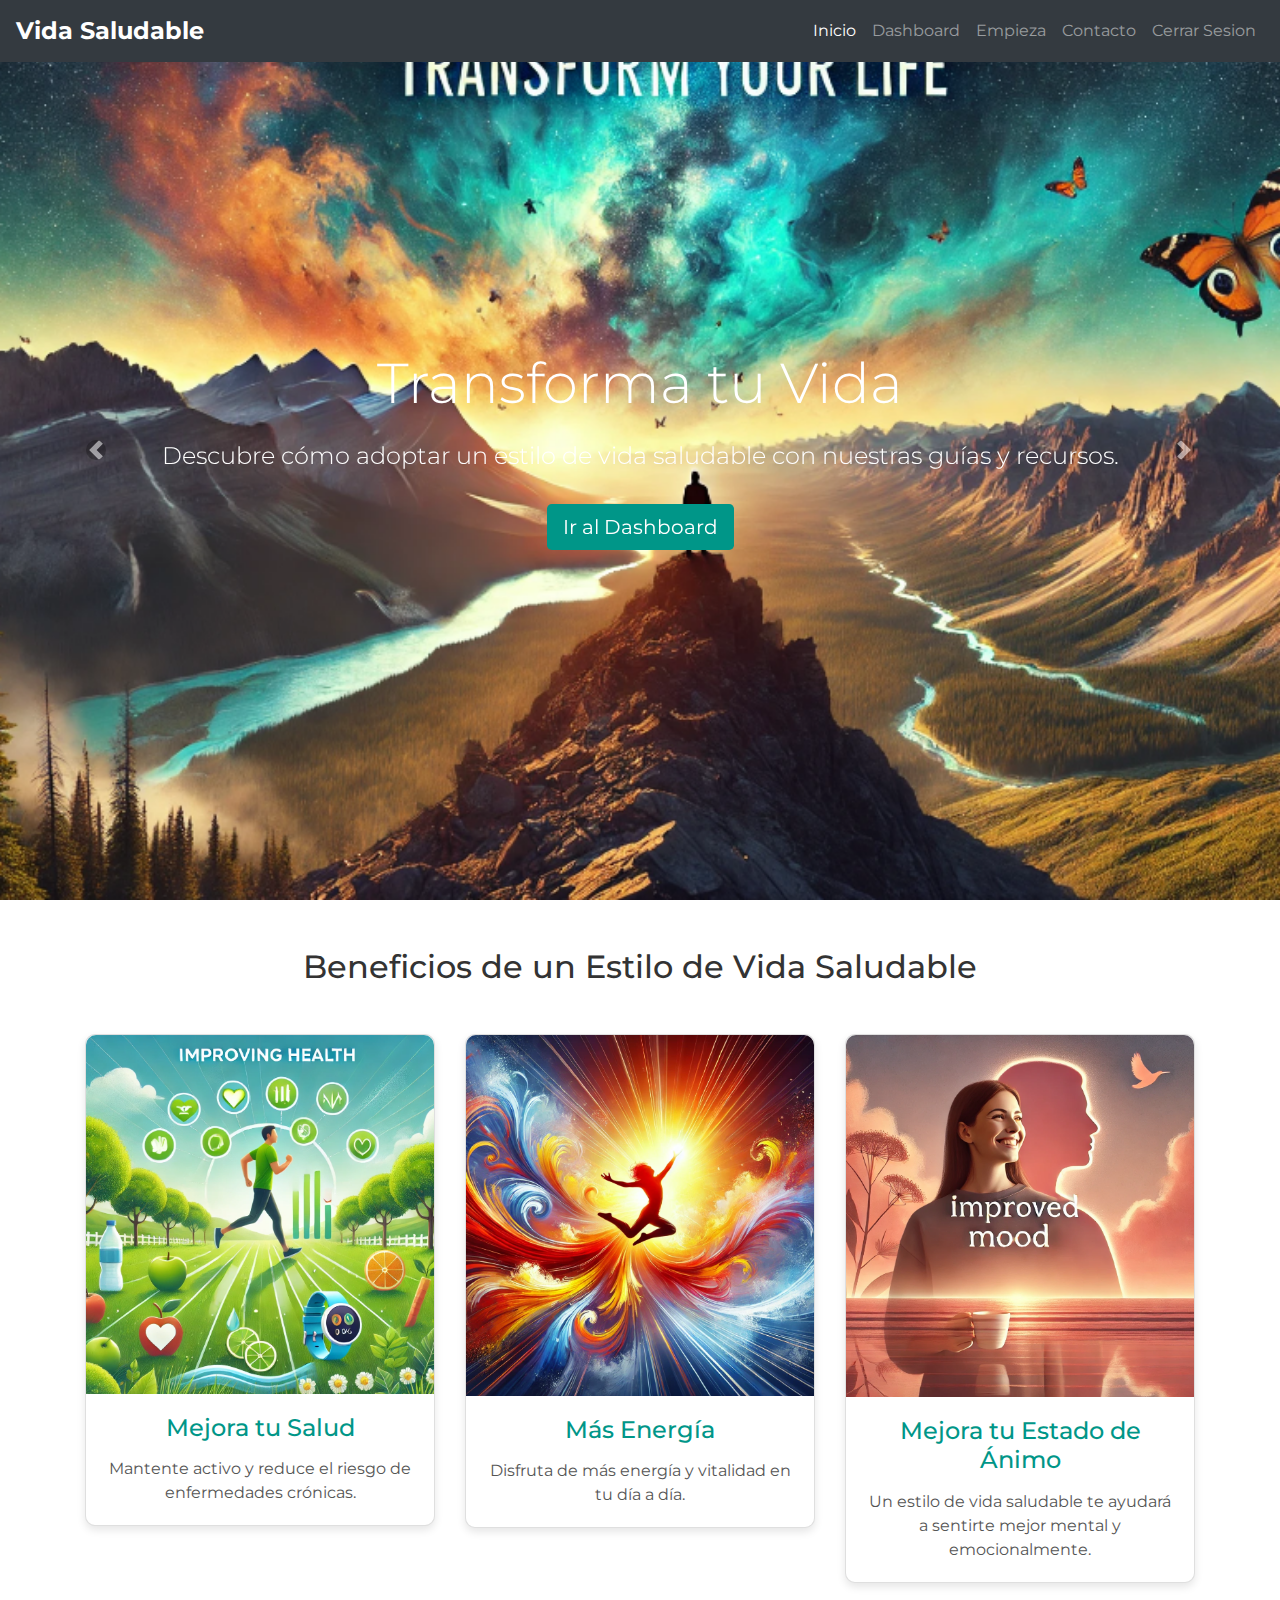
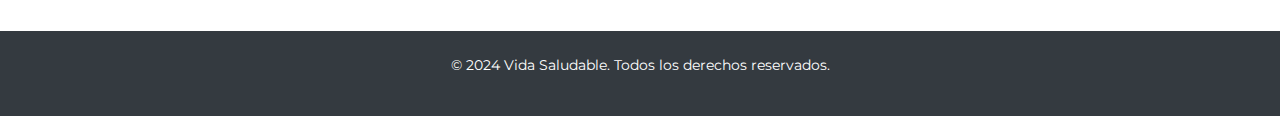
<file: index.html>
<!DOCTYPE html>
<html lang="es">
<head>
    <meta charset="UTF-8">
    <meta name="viewport" content="width=device-width, initial-scale=1.0">
    <title>Vida Saludable</title>
    <!-- Bootstrap CSS -->
    <link href="https://stackpath.bootstrapcdn.com/bootstrap/4.5.2/css/bootstrap.min.css" rel="stylesheet">
    <!-- Google Fonts -->
    <link href="https://fonts.googleapis.com/css2?family=Montserrat:wght@400;700&display=swap" rel="stylesheet">
    <!-- FontAwesome Icons -->
    <link href="https://cdnjs.cloudflare.com/ajax/libs/font-awesome/5.15.3/css/all.min.css" rel="stylesheet">
    <!-- Custom CSS -->
    <link rel="stylesheet" href="styles.css">
</head>
<body>
    <!-- Navbar -->
    <nav class="navbar navbar-expand-lg navbar-dark bg-dark fixed-top">
        <a class="navbar-brand" href="#">Vida Saludable</a>
        <button class="navbar-toggler" type="button" data-toggle="collapse" data-target="#navbarNav" aria-controls="navbarNav" aria-expanded="false" aria-label="Toggle navigation">
            <span class="navbar-toggler-icon"></span>
        </button>
        <div class="collapse navbar-collapse" id="navbarNav">
            <ul class="navbar-nav ml-auto">
                <li class="nav-item active">
                    <a class="nav-link" href="#">Inicio</a>
                </li>
                <li class="nav-item" id="dashboard-link">
                    <a class="nav-link" href="dashboard.html">Dashboard</a>
                </li>
                <li class="nav-item">
                    <a class="nav-link" href="blog.html">Empieza</a>
                </li>
                <li class="nav-item">
                    <a class="nav-link" href="contact.html">Contacto</a>
                </li>
                <li class="nav-item">
                    <a class="nav-link" href="login.html" id="logoutButton">Cerrar Sesion</a>
                </li>
            </ul>
        </div>
    </nav>

    <!-- Carousel Section -->
    <section id="heroCarousel" class="carousel slide" data-ride="carousel">
        <div class="carousel-inner">
            <!-- Slide 1 -->
            <div class="carousel-item active" style="background-image: url('img/TransformaVida.png');">
                <div class="d-flex justify-content-center align-items-center" style="height: 100vh;">
                    <div class="text-center text-white">
                        <h1 class="display-3">Transforma tu Vida</h1>
                        <p class="lead">Descubre cómo adoptar un estilo de vida saludable con nuestras guías y recursos.</p>
                        <a href="dashboard.html" class="btn btn-primary btn-lg">Ir al Dashboard</a>
                    </div>
                </div>
            </div>
            <!-- Slide 2 -->
            <div class="carousel-item" style="background-image: url('img/Alcance.png');">
                <div class="d-flex justify-content-center align-items-center" style="height: 100vh;">
                    <div class="text-center text-white">
                        <h1 class="display-3">Bienestar a tu Alcance</h1>
                        <p class="lead">Encuentra consejos prácticos para mejorar tu salud física y mental.</p>
                        <a href="dashboard.html" class="btn btn-primary btn-lg">Explorar Ahora</a>
                    </div>
                </div>
            </div>
            <!-- Slide 3 -->
            <div class="carousel-item" style="background-image: url('img/ViveSaludable.png');">
                <div class="d-flex justify-content-center align-items-center" style="height: 100vh;">
                    <div class="text-center text-white">
                        <h1 class="display-3">Vive Saludable</h1>
                        <p class="lead">Únete a nuestra comunidad y transforma tu estilo de vida.</p>
                        <a href="dashboard.html" class="btn btn-primary btn-lg">Únete Hoy</a>
                    </div>
                </div>
            </div>
        </div>
        <!-- Carousel Controls -->
        <a class="carousel-control-prev" href="#heroCarousel" role="button" data-slide="prev">
            <span class="carousel-control-prev-icon" aria-hidden="true"></span>
            <span class="sr-only">Anterior</span>
        </a>
        <a class="carousel-control-next" href="#heroCarousel" role="button" data-slide="next">
            <span class="carousel-control-next-icon" aria-hidden="true"></span>
            <span class="sr-only">Siguiente</span>
        </a>
    </section>


    <!-- Content Section -->
    <section class="features py-5 text-center">
        <div class="container">
            <h2 class="mb-5">Beneficios de un Estilo de Vida Saludable</h2>
            <div class="row">
                <div class="col-md-4">
                    <div class="card">
                        <img src="img/Salud.png" class="card-img-top" alt="Salud">
                        <div class="card-body">
                            <h3 class="card-title">Mejora tu Salud</h3>
                            <p class="card-text">Mantente activo y reduce el riesgo de enfermedades crónicas.</p>
                        </div>
                    </div>
                </div>
                <div class="col-md-4">
                    <div class="card">
                        <img src="img/Energia.png" class="card-img-top" alt="Energía">
                        <div class="card-body">
                            <h3 class="card-title">Más Energía</h3>
                            <p class="card-text">Disfruta de más energía y vitalidad en tu día a día.</p>
                        </div>
                    </div>
                </div>
                <div class="col-md-4">
                    <div class="card">
                        <img src="img/EstadoAnimo.png" class="card-img-top" alt="Ánimo">
                        <div class="card-body">
                            <h3 class="card-title">Mejora tu Estado de Ánimo</h3>
                            <p class="card-text">Un estilo de vida saludable te ayudará a sentirte mejor mental y emocionalmente.</p>
                        </div>
                    </div>
                </div>
            </div>
        </div>
    </section>

    <!-- Footer -->
    <footer class="bg-dark text-white text-center py-4">
        <p>&copy; 2024 Vida Saludable. Todos los derechos reservados.</p>
    </footer>

    <!-- Bootstrap JS -->
    <script src="https://code.jquery.com/jquery-3.5.1.slim.min.js"></script>
    <script src="https://cdn.jsdelivr.net/npm/@popperjs/core@2.9.1/dist/umd/popper.min.js"></script>
    <script src="https://stackpath.bootstrapcdn.com/bootstrap/4.5.2/js/bootstrap.min.js"></script>
    <script>
        // Seleccionar el botón de cierre de sesión
        const logoutButton = document.querySelector('#logoutButton');

        // Manejar el evento de clic en el botón de cierre de sesión
        logoutButton.addEventListener('click', function() {
            // Eliminar los datos del usuario logueado del sessionStorage o localStorage
            sessionStorage.removeItem('loggedInUser');
            
            // Redirigir a la página de inicio de sesión
            window.location.href = 'login.html';
        });
    </script>
    
</body>
</html>
</file>
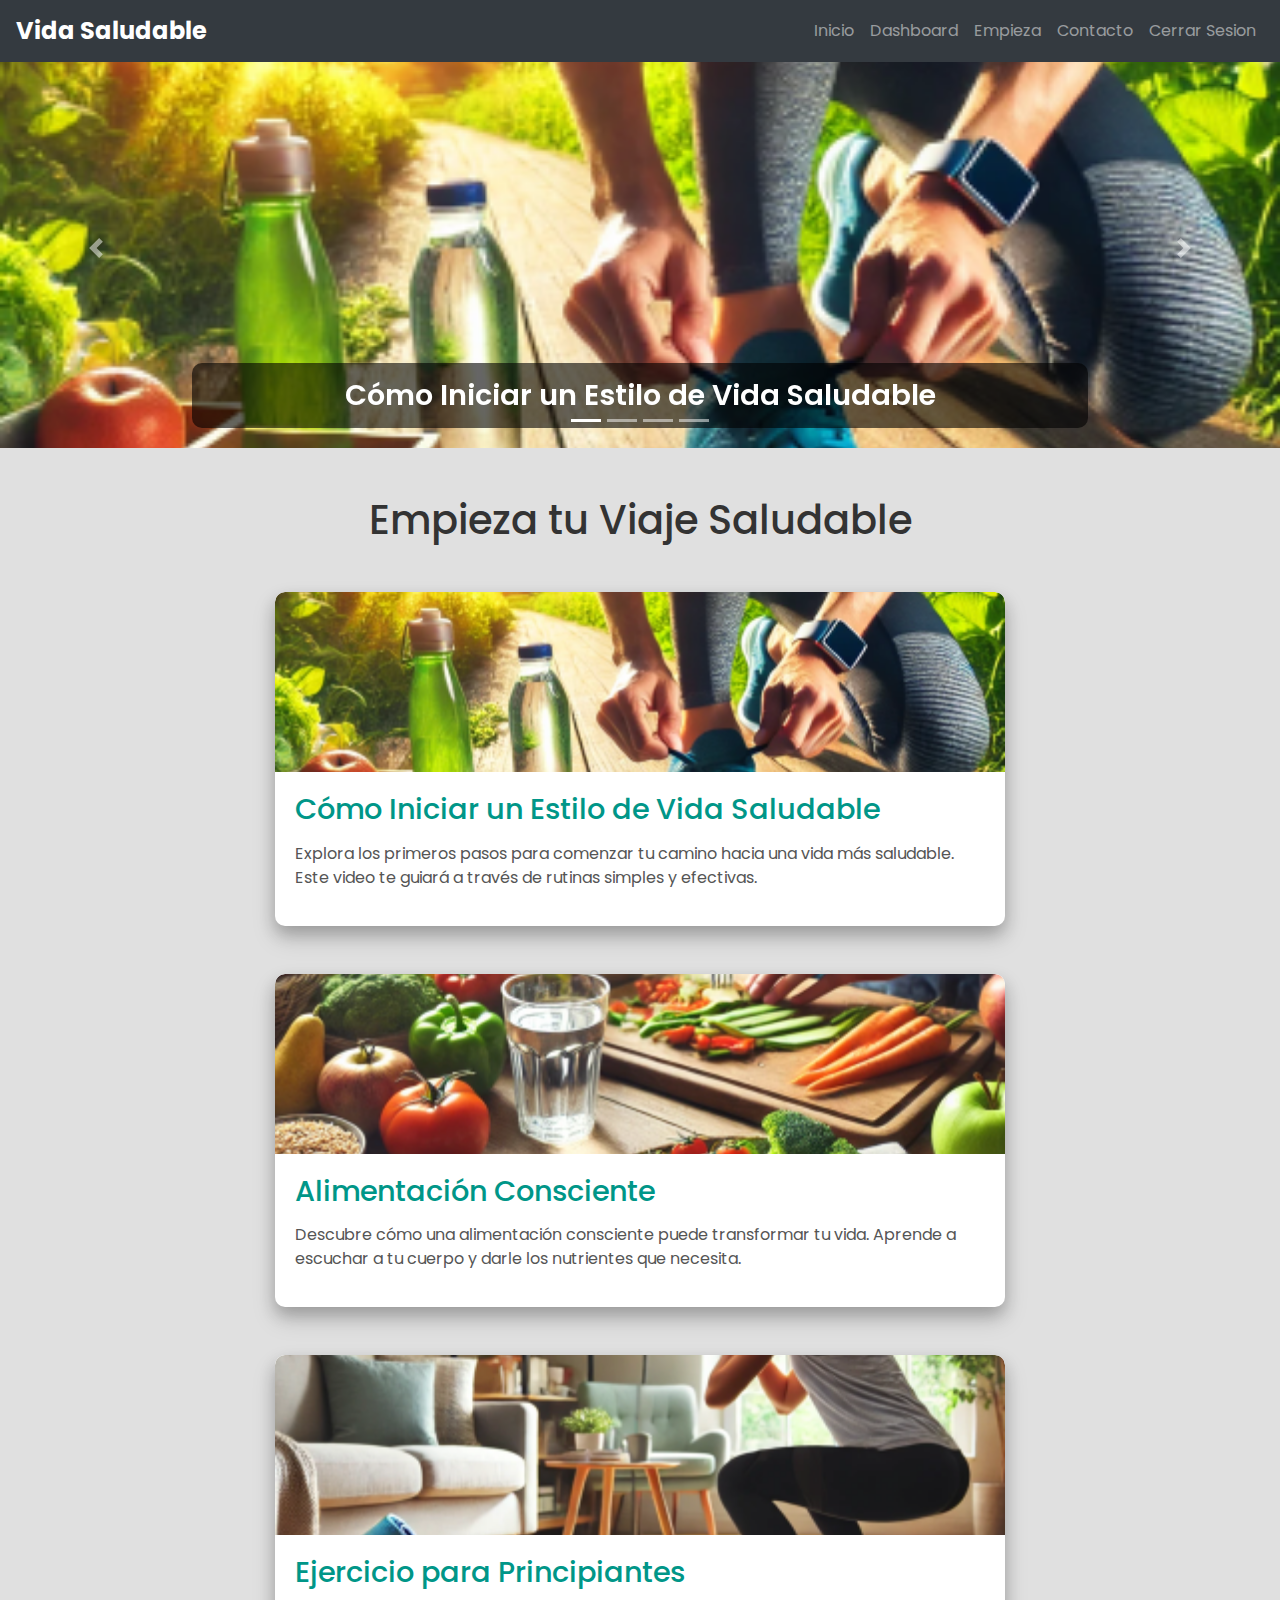
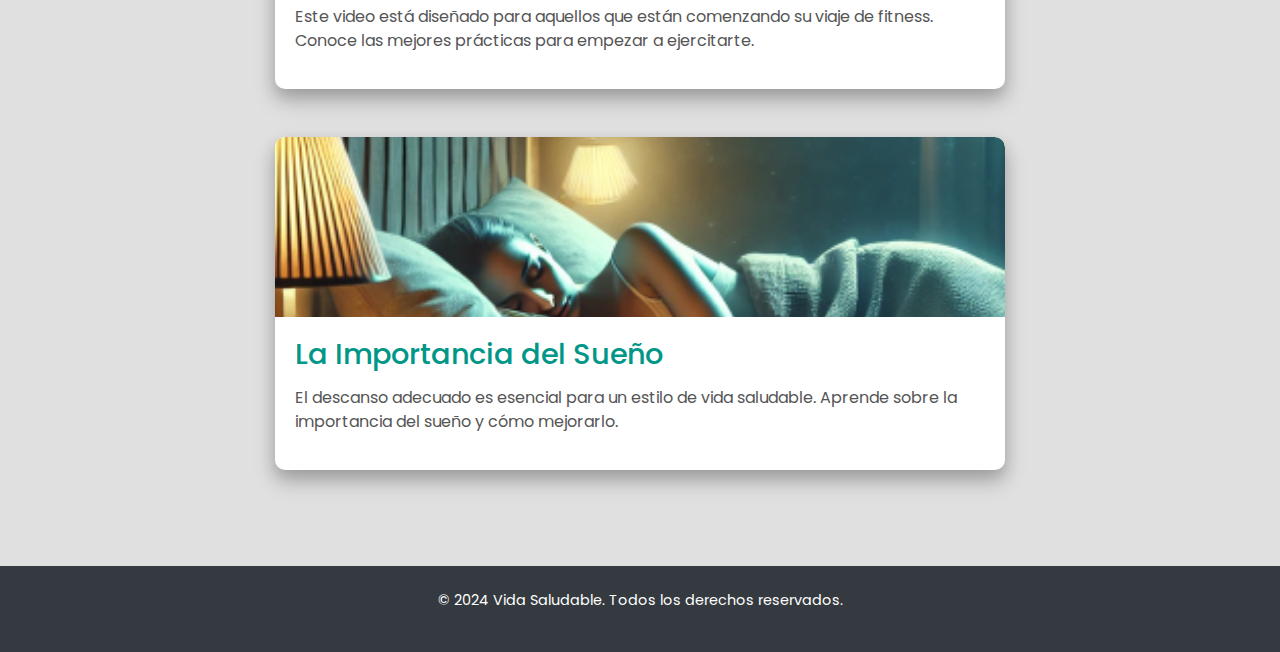
<file: blog.html>
<!DOCTYPE html>
<html lang="es">
<head>
    <meta charset="UTF-8">
    <meta name="viewport" content="width=device-width, initial-scale=1.0">
    <title>Empieza - Vida Saludable</title>
    <!-- Bootstrap CSS -->
    <link href="https://stackpath.bootstrapcdn.com/bootstrap/4.5.2/css/bootstrap.min.css" rel="stylesheet">
    <!-- Google Fonts -->
    <link href="https://fonts.googleapis.com/css2?family=Poppins:wght@400;600&display=swap" rel="stylesheet">
    <!-- FontAwesome Icons -->
    <link href="https://cdnjs.cloudflare.com/ajax/libs/font-awesome/5.15.3/css/all.min.css" rel="stylesheet">
    <!-- Custom CSS -->
    <link rel="stylesheet" href="blog-style.css">
</head>
<body>
    <!-- Navbar -->
    <nav class="navbar navbar-expand-lg navbar-dark bg-dark fixed-top">
        <a class="navbar-brand" href="#">Vida Saludable</a>
        <button class="navbar-toggler" type="button" data-toggle="collapse" data-target="#navbarNav" aria-controls="navbarNav" aria-expanded="false" aria-label="Toggle navigation">
            <span class="navbar-toggler-icon"></span>
        </button>
        <div class="collapse navbar-collapse" id="navbarNav">
            <ul class="navbar-nav ml-auto">
                <li class="nav-item">
                    <a class="nav-link" href="index.html">Inicio</a>
                </li>
                <li class="nav-item">
                    <a class="nav-link" href="dashboard.html">Dashboard</a>
                </li>
                <li class="nav-item">
                    <a class="nav-link" href="empieza.html">Empieza</a>
                </li>
                <li class="nav-item">
                    <a class="nav-link" href="contact.html">Contacto</a>
                </li>
                <li class="nav-item">
                    <a class="nav-link" href="login.html" id="logoutButton">Cerrar Sesion</a>
                </li>
            </ul>
        </div>
    </nav>

    <!-- Carousel Section -->
    <section id="articleCarousel" class="carousel slide mt-5" data-ride="carousel">
        <ol class="carousel-indicators">
            <li data-target="#articleCarousel" data-slide-to="0" class="active"></li>
            <li data-target="#articleCarousel" data-slide-to="1"></li>
            <li data-target="#articleCarousel" data-slide-to="2"></li>
            <li data-target="#articleCarousel" data-slide-to="3"></li>
        </ol>
        <div class="carousel-inner">
            <div class="carousel-item active" data-target="#article1">
                <img src="img/video_placeholder1.png" class="d-block w-100" alt="Video 1">
                <div class="carousel-caption d-none d-md-block">
                    <h5>Cómo Iniciar un Estilo de Vida Saludable</h5>
                </div>
            </div>
            <div class="carousel-item" data-target="#article2">
                <img src="img/video_placerholder2.png" class="d-block w-100" alt="Video 2">
                <div class="carousel-caption d-none d-md-block">
                    <h5>Alimentación Consciente</h5>
                </div>
            </div>
            <div class="carousel-item" data-target="#article3">
                <img src="img/video_placeholder3.png" class="d-block w-100" alt="Video 3">
                <div class="carousel-caption d-none d-md-block">
                    <h5>Ejercicio para Principiantes</h5>
                </div>
            </div>
            <div class="carousel-item" data-target="#article4">
                <img src="img/video_placeholder4.png" class="d-block w-100" alt="Video 4">
                <div class="carousel-caption d-none d-md-block">
                    <h5>La Importancia del Sueño</h5>
                </div>
            </div>
        </div>
        <a class="carousel-control-prev" href="#articleCarousel" role="button" data-slide="prev">
            <span class="carousel-control-prev-icon" aria-hidden="true"></span>
            <span class="sr-only">Anterior</span>
        </a>
        <a class="carousel-control-next" href="#articleCarousel" role="button" data-slide="next">
            <span class="carousel-control-next-icon" aria-hidden="true"></span>
            <span class="sr-only">Siguiente</span>
        </a>
    </section>

    <!-- Main Content -->
    <section class="blog-section py-5">
        <div class="container">
            <h1 class="text-center mb-5">Empieza tu Viaje Saludable</h1>
            <div class="row justify-content-center">
                <!-- Article 1 -->
                <div id="article1" class="col-md-8 mb-5">
                    <div class="blog-article">
                        <img src="img/video_placeholder1.png" alt="Estilo de Vida Saludable" loading="lazy">
                        <div class="article-content">
                            <h3 class="article-title">Cómo Iniciar un Estilo de Vida Saludable</h3>
                            <p>Explora los primeros pasos para comenzar tu camino hacia una vida más saludable. Este video te guiará a través de rutinas simples y efectivas.</p>
                        </div>
                    </div>
                </div>
                <!-- Article 2 -->
                <div id="article2" class="col-md-8 mb-5">
                    <div class="blog-article">
                        <img src="img/video_placerholder2.png" alt="Alimentación Consciente" loading="lazy">
                        <div class="article-content">
                            <h3 class="article-title">Alimentación Consciente</h3>
                            <p>Descubre cómo una alimentación consciente puede transformar tu vida. Aprende a escuchar a tu cuerpo y darle los nutrientes que necesita.</p>
                        </div>
                    </div>
                </div>
                <!-- Article 3 -->
                <div id="article3" class="col-md-8 mb-5">
                    <div class="blog-article">
                        <img src="img/video_placeholder3.png" alt="Ejercicio para Principiantes" loading="lazy">
                        <div class="article-content">
                            <h3 class="article-title">Ejercicio para Principiantes</h3>
                            <p>Este video está diseñado para aquellos que están comenzando su viaje de fitness. Conoce las mejores prácticas para empezar a ejercitarte.</p>
                        </div>
                    </div>
                </div>
                <!-- Article 4 -->
                <div id="article4" class="col-md-8 mb-5">
                    <div class="blog-article">
                        <img src="img/video_placeholder4.png" alt="Importancia del Sueño" loading="lazy">
                        <div class="article-content">
                            <h3 class="article-title">La Importancia del Sueño</h3>
                            <p>El descanso adecuado es esencial para un estilo de vida saludable. Aprende sobre la importancia del sueño y cómo mejorarlo.</p>
                        </div>
                    </div>
                </div>
            </div>
        </div>
    </section>

    <!-- Footer -->
    <footer class="bg-dark text-white text-center py-4">
        <p>&copy; 2024 Vida Saludable. Todos los derechos reservados.</p>
    </footer>

    <!-- Bootstrap JS -->
    <script src="https://code.jquery.com/jquery-3.5.1.slim.min.js"></script>
    <script src="https://cdn.jsdelivr.net/npm/@popperjs/core@2.9.1/dist/umd/popper.min.js"></script>
    <script src="https://stackpath.bootstrapcdn.com/bootstrap/4.5.2/js/bootstrap.min.js"></script>
    <script>
        document.addEventListener('DOMContentLoaded', function() {
            // Detectar clic en el carrusel y navegar al artículo correspondiente
            document.querySelectorAll('.carousel-item').forEach(function(item) {
                item.addEventListener('click', function() {
                    const targetId = item.getAttribute('data-target');
                    const targetElement = document.querySelector(targetId);
                    if (targetElement) {
                        window.scrollTo({
                            top: targetElement.offsetTop - 50, // Ajuste para la altura del navbar
                            behavior: 'smooth'
                        });
                    }
                });
            });
        });

        // Seleccionar el botón de cierre de sesión
        const logoutButton = document.querySelector('#logoutButton');

        // Manejar el evento de clic en el botón de cierre de sesión
        logoutButton.addEventListener('click', function() {
            // Eliminar los datos del usuario logueado del sessionStorage o localStorage
            sessionStorage.removeItem('loggedInUser');
            
            // Redirigir a la página de inicio de sesión
            window.location.href = 'login.html';
        });
    </script>
</body>
</html>
</file>
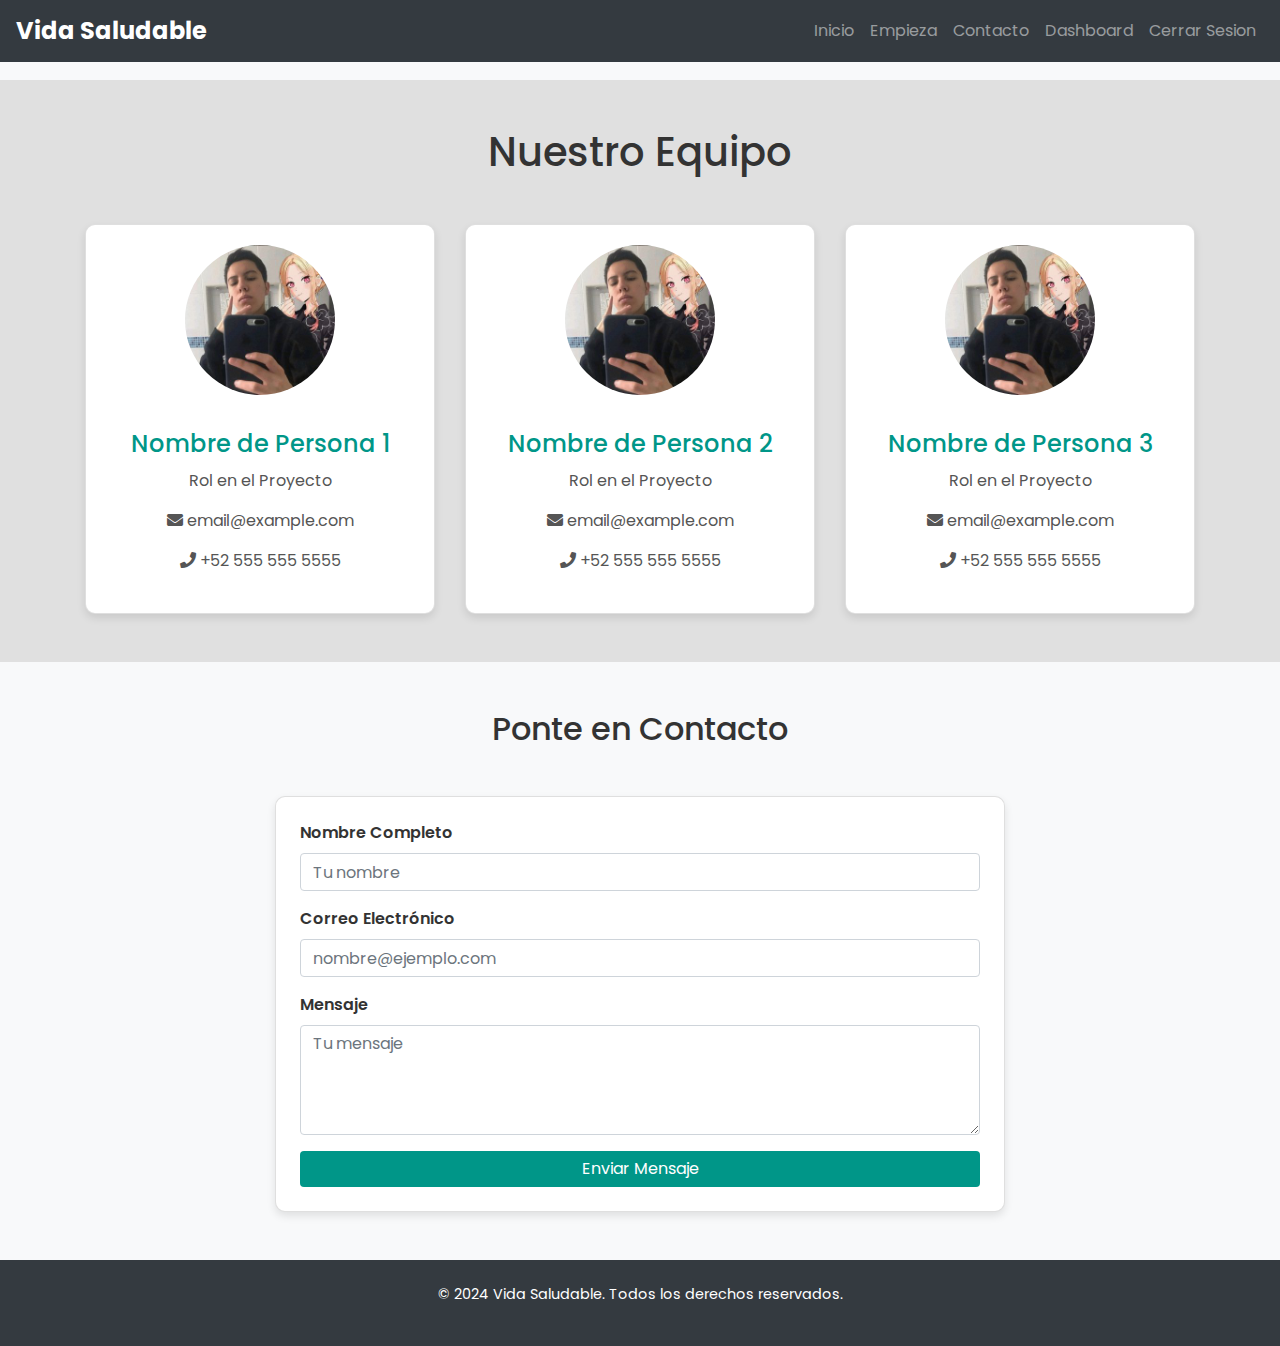
<file: contact.html>
<!DOCTYPE html>
<html lang="es">
<head>
    <meta charset="UTF-8">
    <meta name="viewport" content="width=device-width, initial-scale=1.0">
    <title>Contacto - Vida Saludable</title>
    <!-- Bootstrap CSS -->
    <link href="https://stackpath.bootstrapcdn.com/bootstrap/4.5.2/css/bootstrap.min.css" rel="stylesheet">
    <!-- Google Fonts -->
    <link href="https://fonts.googleapis.com/css2?family=Poppins:wght@400;600&display=swap" rel="stylesheet">
    <!-- FontAwesome Icons -->
    <link href="https://cdnjs.cloudflare.com/ajax/libs/font-awesome/5.15.3/css/all.min.css" rel="stylesheet">
    <!-- Custom CSS -->
    <link rel="stylesheet" href="contact-styles.css">
</head>
<body>
    <!-- Navbar -->
    <nav class="navbar navbar-expand-lg navbar-dark bg-dark fixed-top">
        <a class="navbar-brand" href="#">Vida Saludable</a>
        <button class="navbar-toggler" type="button" data-toggle="collapse" data-target="#navbarNav" aria-controls="navbarNav" aria-expanded="false" aria-label="Toggle navigation">
            <span class="navbar-toggler-icon"></span>
        </button>
        <div class="collapse navbar-collapse" id="navbarNav">
            <ul class="navbar-nav ml-auto">
                <li class="nav-item">
                    <a class="nav-link" href="index.html">Inicio</a>
                </li>
                <li class="nav-item">
                    <a class="nav-link" href="blog.html">Empieza</a>
                </li>
                <li class="nav-item">
                    <a class="nav-link" href="contact.html">Contacto</a>
                </li>
                <li class="nav-item">
                    <a class="nav-link" href="dashboard.html">Dashboard</a>
                </li>
                <li class="nav-item">
                    <a class="nav-link" href="login.html" id="logoutButton">Cerrar Sesion</a>
                </li>
            </ul>
        </div>
    </nav>

    <!-- Team Section -->
    <section class="team-section py-5">
        <div class="container">
            <h1 class="text-center mb-5">Nuestro Equipo</h1>
            <div class="row">
                <!-- Person 1 -->
                <div class="col-md-4">
                    <div class="card team-member">
                        <img src="img/user.jpg" class="card-img-top" alt="Persona 1">
                        <div class="card-body text-center">
                            <h5 class="card-title">Nombre de Persona 1</h5>
                            <p class="card-text">Rol en el Proyecto</p>
                            <p class="card-text"><i class="fas fa-envelope"></i> email@example.com</p>
                            <p class="card-text"><i class="fas fa-phone"></i> +52 555 555 5555</p>
                        </div>
                    </div>
                </div>
                <!-- Person 2 -->
                <div class="col-md-4">
                    <div class="card team-member">
                        <img src="img/user.jpg" class="card-img-top" alt="Persona 2">
                        <div class="card-body text-center">
                            <h5 class="card-title">Nombre de Persona 2</h5>
                            <p class="card-text">Rol en el Proyecto</p>
                            <p class="card-text"><i class="fas fa-envelope"></i> email@example.com</p>
                            <p class="card-text"><i class="fas fa-phone"></i> +52 555 555 5555</p>
                        </div>
                    </div>
                </div>
                <!-- Person 3 -->
                <div class="col-md-4">
                    <div class="card team-member">
                        <img src="img/user.jpg" class="card-img-top" alt="Persona 3">
                        <div class="card-body text-center">
                            <h5 class="card-title">Nombre de Persona 3</h5>
                            <p class="card-text">Rol en el Proyecto</p>
                            <p class="card-text"><i class="fas fa-envelope"></i> email@example.com</p>
                            <p class="card-text"><i class="fas fa-phone"></i> +52 555 555 5555</p>
                        </div>
                    </div>
                </div>
            </div>
        </div>
    </section>

    <!-- Contact Form Section -->
    <section class="contact-form-section py-5">
        <div class="container">
            <h2 class="text-center mb-5">Ponte en Contacto</h2>
            <div class="row justify-content-center">
                <div class="col-md-8">
                    <div class="card p-4">
                        <form>
                            <div class="form-group">
                                <label for="name">Nombre Completo</label>
                                <input type="text" class="form-control" id="name" placeholder="Tu nombre">
                            </div>
                            <div class="form-group">
                                <label for="email">Correo Electrónico</label>
                                <input type="email" class="form-control" id="email" placeholder="nombre@ejemplo.com">
                            </div>
                            <div class="form-group">
                                <label for="message">Mensaje</label>
                                <textarea class="form-control" id="message" rows="4" placeholder="Tu mensaje"></textarea>
                            </div>
                            <button type="submit" class="btn btn-primary btn-block">Enviar Mensaje</button>
                        </form>
                    </div>
                </div>
            </div>
        </div>
    </section>

    <!-- Footer -->
    <footer class="bg-dark text-white text-center py-4">
        <p>&copy; 2024 Vida Saludable. Todos los derechos reservados.</p>
    </footer>

    <!-- Bootstrap JS -->
    <script src="https://code.jquery.com/jquery-3.5.1.slim.min.js"></script>
    <script src="https://cdn.jsdelivr.net/npm/@popperjs/core@2.9.1/dist/umd/popper.min.js"></script>
    <script src="https://stackpath.bootstrapcdn.com/bootstrap/4.5.2/js/bootstrap.min.js"></script>
    <script>
        // Seleccionar el botón de cierre de sesión
        const logoutButton = document.querySelector('#logoutButton');

        // Manejar el evento de clic en el botón de cierre de sesión
        logoutButton.addEventListener('click', function() {
            // Eliminar los datos del usuario logueado del sessionStorage o localStorage
            sessionStorage.removeItem('loggedInUser');
            
            // Redirigir a la página de inicio de sesión
            window.location.href = 'login.html';
        });
    </script>
</body>
</html>
</file>
<file: styles.css>
/* General Styles */
body {
    font-family: 'Montserrat', sans-serif;
    background-color: #f8f9fa;
    color: #333;
    margin: 0;
    padding: 0;
}

/* Navbar Styles */
.navbar-brand {
    font-weight: bold;
    font-size: 1.5rem;
}

/* Carousel Section */
.carousel-inner {
    height: 100vh;
}

.carousel-item {
    height: 100vh;
    display: none; /* Ocultar todas las diapositivas inicialmente */
    justify-content: center;
    align-items: center;
    text-align: center;
    background-size: cover;
    background-position: center;
}

.carousel-item.active {
    display: flex; /* Solo mostrar la diapositiva activa */
}

.carousel-item h1 {
    font-size: 3.5rem;
    margin-bottom: 20px;
}

.carousel-item p {
    font-size: 1.5rem;
    margin-bottom: 30px;
}

.carousel-item .btn-lg {
    background-color: #009688;
    border: none;
    transition: background-color 0.3s ease, transform 0.3s ease;
}

.carousel-item .btn-lg:hover {
    background-color: #00796b;
    transform: translateY(-3px);
}

.carousel-control-prev-icon,
.carousel-control-next-icon {
    background-color: rgba(0, 0, 0, 0.5);
    border-radius: 50%;
}

.carousel-control-prev-icon:hover,
.carousel-control-next-icon:hover {
    background-color: rgba(0, 0, 0, 0.8);
}

.carousel-caption h1 {
    font-weight: 700; /* Aumenta el grosor del texto */
    color: #fff; /* Blanco para mejor contraste */
    text-shadow: 2px 2px 4px rgba(0, 0, 0, 0.7); /* Combina con sombra */
}

.carousel-caption p {
    font-weight: 500; /* Aumenta ligeramente el grosor del texto */
    color: #fff;
    text-shadow: 2px 2px 4px rgba(0, 0, 0, 0.7);
}

/* Features Section */
.features {
    background-color: white;
    padding: 50px 0;
}

.card {
    box-shadow: 0 4px 8px rgba(0, 0, 0, 0.1);
    transition: transform 0.3s ease-in-out;
    border-radius: 10px;
}

.card:hover {
    transform: translateY(-5px);
}

.card img {
    border-radius: 10px 10px 0 0;
}

.card-title {
    font-size: 1.5rem;
    color: #009688;
    margin-bottom: 15px;
}

.card-text {
    font-size: 1rem;
    color: #555;
}

/* Footer */
footer {
    background-color: #333;
    color: #fff;
    padding: 20px 0;
    font-size: 0.9rem;
}

/* Responsive Styles */
@media (max-width: 768px) {
    .carousel-item h1 {
        font-size: 2.5rem;
    }

    .carousel-item p {
        font-size: 1.2rem;
    }

    .features {
        padding: 30px 0;
    }
}
</file>
<file: blog-style.css>
/* General Styles */
body {
    font-family: 'Poppins', sans-serif;
    background-color: #f8f9fa;
    color: #333;
    margin: 0;
    padding: 0;
}

/* Navbar Styles */
.navbar-brand {
    font-weight: bold;
    font-size: 1.5rem;
}

/* Carousel Section */
.carousel-item {
    height: 400px; /* Fija la altura del carrusel */
    background-size: cover;
    background-position: center;
}

.carousel-item img {
    height: 100%; /* La imagen ocupa el 100% de la altura del carrusel */
    width: 100%; /* La imagen ocupa el 100% del ancho del carrusel */
    object-fit: cover; /* Recorta la imagen para que se ajuste al contenedor */
    object-position: center; /* Centra la imagen dentro del contenedor */
}

.carousel-caption {
    background-color: rgba(0, 0, 0, 0.6);
    padding: 15px;
    border-radius: 10px;
}

.carousel-caption h5 {
    font-size: 1.8rem;
    font-weight: 600;
    margin: 0;
}

/* Blog Section */
.blog-section {
    background-color: #e0e0e0; /* Fondo gris suave para contraste */
    padding: 50px 0;
}

.blog-article {
    background-color: white;
    border-radius: 10px;
    box-shadow: 0 8px 16px rgba(0, 0, 0, 0.2), 0 12px 24px rgba(0, 0, 0, 0.15);
    overflow: hidden;
    transition: transform 0.3s ease-in-out, box-shadow 0.3s ease-in-out;
}

.blog-article:hover {
    transform: translateY(-10px) scale(1.02);
    box-shadow: 0 16px 32px rgba(0, 0, 0, 0.3), 0 24px 48px rgba(0, 0, 0, 0.25);
}

.blog-article img {
    width: 100%; /* Asegura que la imagen ocupa el ancho completo de la tarjeta */
    height: 180px; /* Reduce la altura de la imagen */
    object-fit: cover; /* Asegura que la imagen se ajuste sin distorsión */
    border-radius: 10px 10px 0 0;
}

.article-content {
    padding: 20px;
}

.article-title {
    font-size: 1.8rem;
    color: #009688;
    margin-bottom: 15px;
}

.article-content p {
    font-size: 1rem;
    color: #555;
}

/* Footer */
footer {
    background-color: #333;
    color: #fff;
    padding: 20px 0;
    font-size: 0.9rem;
}

/* Responsive Styles */
@media (max-width: 768px) {
    .carousel-item {
        height: 300px;
    }

    .blog-article img {
        height: 150px; /* Ajuste adicional para pantallas pequeñas */
    }

    .article-title {
        font-size: 1.5rem;
    }
}
</file>
<file: contact-styles.css>
/* General Styles */
body {
    font-family: 'Poppins', sans-serif;
    background-color: #f8f9fa;
    color: #333;
    margin: 0;
    padding: 0;
}

/* Navbar */
.navbar-brand {
    font-weight: bold;
    font-size: 1.5rem;
}

/* Team Section */
.team-section {
    background-color: #e0e0e0;
    padding: 50px 0;
    margin-top: 80px; /* Añade espacio entre el navbar y el título */
}

.team-member {
    background-color: white;
    border-radius: 10px;
    box-shadow: 0 4px 8px rgba(0, 0, 0, 0.1);
    transition: transform 0.3s ease-in-out, box-shadow 0.3s ease-in-out;
    text-align: center;
    padding: 20px;
    display: flex;
    flex-direction: column;
    align-items: center; /* Centra horizontalmente el contenido */
    justify-content: center; /* Centra verticalmente el contenido */
}

.team-member:hover {
    transform: translateY(-5px);
    box-shadow: 0 8px 16px rgba(0, 0, 0, 0.2);
}

.team-member img {
    border-radius: 50%;
    width: 150px;
    height: 150px;
    object-fit: cover;
    margin-bottom: 15px;
}

.card-title {
    font-size: 1.5rem;
    color: #009688;
    margin-bottom: 10px;
}

.card-text {
    font-size: 1rem;
    color: #555;
}

/* Contact Form Section */
.contact-form-section {
    background-color: #f8f9fa;
    padding: 50px 0;
}

.contact-form-section .card {
    background-color: white;
    border-radius: 10px;
    box-shadow: 0 4px 8px rgba(0, 0, 0, 0.1);
}

.contact-form-section .form-group label {
    font-weight: 600;
}

.contact-form-section .btn-primary {
    background-color: #009688;
    border: none;
}

.contact-form-section .btn-primary:hover {
    background-color: #00796b;
}

/* Footer */
footer {
    background-color: #333;
    color: #fff;
    padding: 20px 0;
    font-size: 0.9rem;
}

/* Responsive Styles */
@media (max-width: 768px) {
    .team-member {
        margin-bottom: 30px;
    }

    .card-title {
        font-size: 1.3rem;
    }

    .contact-form-section .card {
        padding: 20px;
    }
}
</file>
